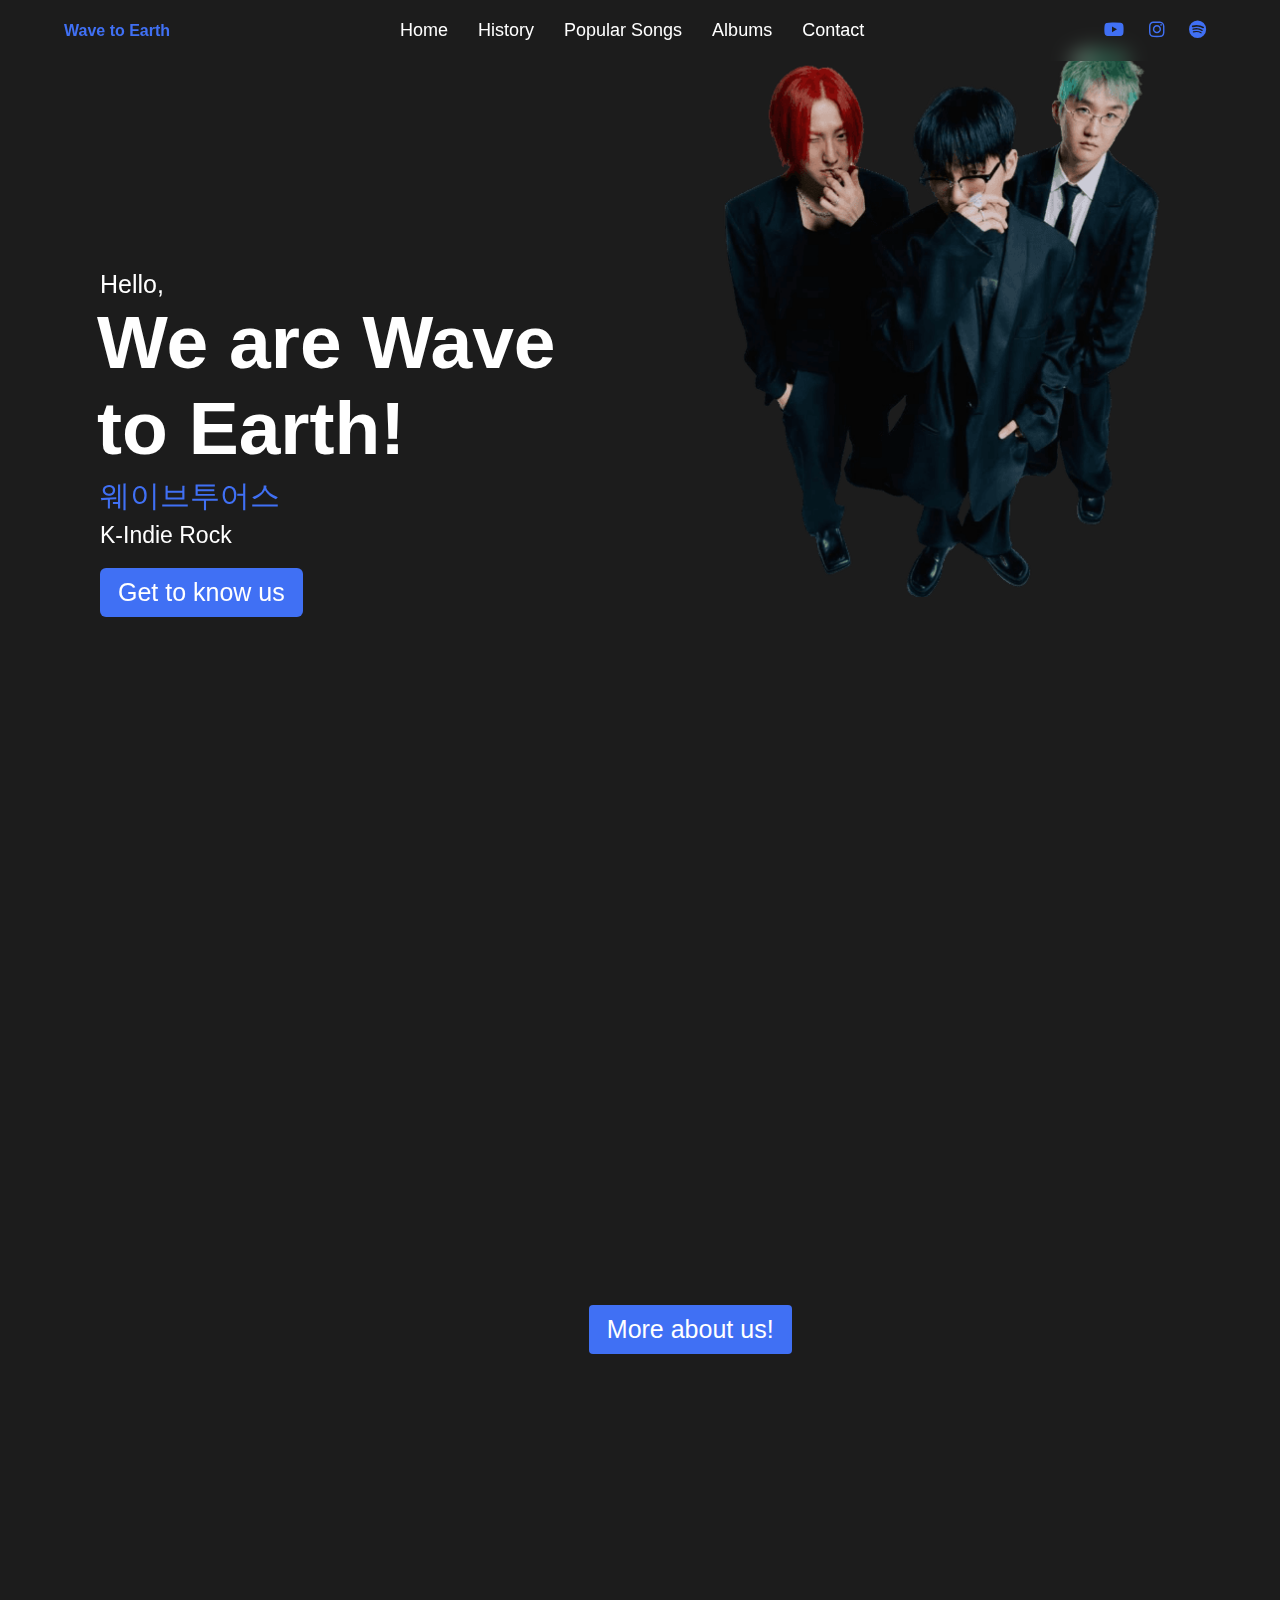
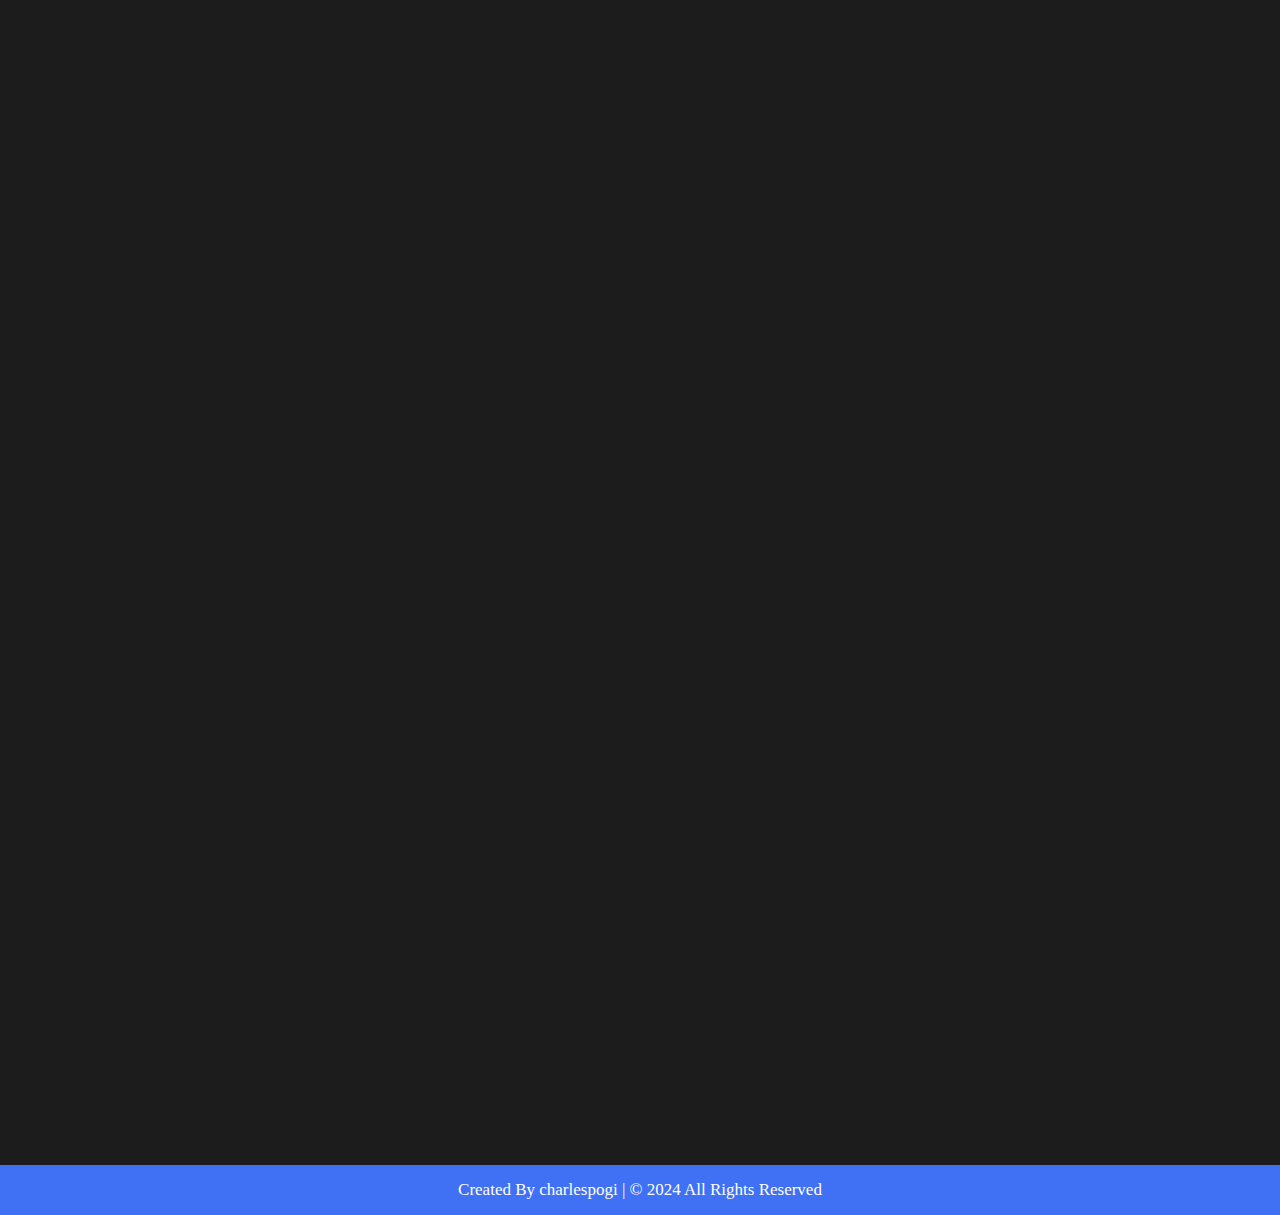
<file: index.html>
<!DOCTYPE html>
<html lang="en" dir="ltr">
 <head> 
  <meta charset="UTF-8"/>
  <title> Wave to Earth</title>
  <link rel="stylesheet" href="style.css"/>
  <link rel="stylesheet" href="https://unpkg.com/aos@next/dist/aos.css"/>
  <link rel="stylesheet" href="https://cdnjs.cloudflare.com/ajax/libs/font-awesome/5.15.2/css/all.min.css"/>
  <meta name="viewport" content="width=device-width, initial-scale=1.0"/>
</head>
<body>

 <!-- navigation menu -->
 <nav>
   <div class="navbar">
    <div class="logo" data-aos="zoom-in" data-aos-duration="1200"><a href="#">Wave to Earth</a></div>

    <ul class="menu">
      <li data-aos="fade-up" data-aos-duration="150"><a href="#home">Home</a></li>
      <li data-aos="fade-up" data-aos-duration="300"><a href="#about">History</a></li>
      <li data-aos="fade-up" data-aos-duration="450"><a href="#skills">Popular Songs</a></li>
      <li data-aos="fade-up" data-aos-duration="600"><a href="#services">Albums</a></li>
      <li data-aos="fade-up" data-aos-duration="750"><a href="#contact">Contact</a></li>
      <div class="cancel-btn">
       <i class="fas fa-times"> </i>
      </div>
     </ul>
     <div class="media-icons">
      <a href="https://www.youtube.com/channel/UCBJNpcJaUcVyw4LlqGRMpcQ" data-aos="fade-up" data-aos-duration="1200" data-aos-delay="900"><i class="fab fa-youtube"></i></a>
      <a href="https://www.instagram.com/wave_to_earth/" data-aos="fade-up" data-aos-duration="1200" data-aos-delay="1000"><i class="fab fa-instagram"></i></a>
      <a href="https://open.spotify.com/artist/5069JTmv5ZDyPeZaCCXiCg?si=Yu6kNd8sTR-IJp072YuTDQ" data-aos="fade-up" data-aos-duration="1200" data-aos-delay="1100"><i class="fab fa-spotify"></i></a>
    </div>
   </div>
   <div class="menu-btn">
    <i class="fas fa-bars"></i>
   </div>
  </nav>
  
  <!-- Home Selection Start -->
  <selection class="home" id="home">
    <div class="image" data-aos="zoom-in-left" data-aos-duration="3000"><img src="Photos/w2e.png" alt=""></div>
    <div class="home-content">
      <div class="text">
        <div class="text-one" data-aos="flip-up" data-aos-duration="1200" data-aos-delay="1300">Hello,</div>
        <div class="text-two" data-aos="fade-right" data-aos-duration="1200" data-aos-delay="1450">We are Wave to Earth!</div>
        <div class="text-three" data-aos="fade-left" data-aos-duration="1200" data-aos-delay="1600">웨이브투어스</div>
        <div class="text-four" data-aos="zoom-out" data-aos-duration="1200" data-aos-delay="1750">K-Indie Rock</div>
    </div>
    <div class="button" data-aos="fade-up" data-aos-duration="1200" data-aos-delay="1900">
     <button>Get to know us</button>
   </div>
 </div>
</selection>

<!--About Section Start-->
<section class="about" id="about">
 <div class="content" >
   <div class= "title" data-aos="fade-up" data-aos-duration="1500"> <span>History</span> </div> 
    <div class="about-details">
     <div class="left" data-aos="fade-right" data-aos-duration="1500" data-aos-delay="200">
     <img src="Photos/wave2earth.jpg" alt=""/>
    </div>
    <div class="right">
      <div class="topic" data-aos="fade-left" data-aos-duration="1500" data-aos-delay="200">How we started</div>      
    <p data-aos="flip-down" data-aos-duration="1500" data-aos-delay="300"> Wave to Earth was formed when Kim Daniel and Shin Dongkyu were in middle school. They said they formed a band with the ambition of "showing music that makes a new wave.” They debuted with the single "wave" on 23 August 2019 with a new member Cha Soonjong. While the three of them are the official members, the session members also include Jo Jung-geun (keyboard), Jeon-min (saxophone), and Hong Seung-gi, an artwork member. They released two EPs in January 2020: Wave 0.01 and Summer Flows 0.02. They signed with Wavy, the label where Colde is the owner, in 2021.They had a live performance with La Poem on Naver Onstage. In 2023, they released their first studio album, 0.1 Flaws and All. They were included in the lineup of South Korean rock festivals, including the Seoul Jazz Festival and Pentaport Rock Festival, and The Other Festival in Indonesia.Wave To Earth recently completed a sold-out North American tour in September 2023. On September 6, 2024, they released their latest studio album entitled Play with Earth! 0.03.</p>

  
 
    <div class="button">
      <button> More about us!</button>
    </div>
   </div>
  </div>
 </div>
</section>

<!--My Skills Section Start-->

<section class="skills" id="skills">
 <div class="content">
   <div class="title"data-aos="fade-up" data-aos-duration="1200"><span>Popular Songs</span></div>
   <div class="skills-details">
   <div class="text">
     <div class="topic" data-aos="fade-right" data-aos-duration="1200" data-aos-delay="200">Wave to Earth is known from their song 'Seasons'</div> 
     <p data-aos="fade-right" data-aos-duration="1200" data-aos-delay="400"> 'Seasons' delves into the turbulent emotions of love intertwined with fear of causing harm to the loved one. The lyrics convey a deep sense of affection and the narrator's reluctance to pursue it, fearing negative repercussions on their beloved's life. </p>
     <div class="experience"data-aos="fade-up" data-aos-duration="1200" data-aos-delay="600">
      <div class="num">2019</div>
      <div class="exp">
      We started <br/>
      Since
      </div>
     </div>
    </div>
    <div class="boxes">
      <div class="box">
       <div class="topic"data-aos="fade-left" data-aos-duration="1200" data-aos-delay="150">seasons</div>
       <div class="per"data-aos="zoom-in" data-aos-duration="1200" data-aos-delay="300">295k</div>
      </div>
      <div class="box">
        <div class="topic"data-aos="fade-right" data-aos-duration="1200" data-aos-delay="150">love.</div>
        <div class="per"data-aos="zoom-in" data-aos-duration="1200" data-aos-delay="300">111k</div>
       </div>
       <div class="box">
        <div class="topic" data-aos="fade-right" data-aos-duration="1200" data-aos-delay="450">bad</div>
        <div class="per" data-aos="zoom-in" data-aos-duration="1200" data-aos-delay="600">181k</div>
       </div>
       <div class="box">
        <div class="topic" data-aos="fade-left" data-aos-duration="1200" data-aos-delay="450">light</div>
        <div class="per" data-aos="zoom-in" data-aos-duration="1200" data-aos-delay="600">93k</div>
       </div>
      </div>
     </div>
    </div>
   </section>
   
<!--ALBUM -->   
  <section class="services" id="services">
   <div class="content">
    <div class="title" data-aos="fade-up" data-aos-duration="1200"><span>Albums</span></div>
    <div class="boxes">
    <div class="box" data-aos="fade-up" data-aos-duration="1500" data-aos-delay="200">
      <div class="icon">
        <i class="fas fa-book"></i>
        </div>
        <div class="topic">wave 0.01</div>
        <a href="wave.html">View Here</a>
      </div>
      <div class="box" data-aos="fade-up" data-aos-duration="1500" data-aos-delay="200">
        <div class="icon">
          <i class="fas fa-book"></i>
          </div>

          <div class="topic">summer flows 0.02</div>
          <a href="summer.html">View Here</a>
        </div>
        <div class="box" data-aos="fade-up" data-aos-duration="1500" data-aos-delay="200">
          <div class="icon">
            <i class="fas fa-book"></i>
            </div>

            <div class="topic">0.1 flaws and all</div>
            <a href="flaws.html">View Here</a>
          </div>
          <div class="box" data-aos="fade-up" data-aos-duration="1500" data-aos-delay="200">
            <div class="icon">
              <i class="fas fa-book"></i>
              </div>

              <div class="topic">play with earth! 0.03</div>
              <a href="play.html">View Here</a>
            </div>
              <div class="box" data-aos="fade-up" data-aos-duration="1500" data-aos-delay="200">
                <div class="icon">
                  <i class="fas fa-book"></i>
                  </div> 

                  <div class="topic">light</div>
                  <a href="light.html">View Here</a>
                </div>
                <div class="box" data-aos="fade-up" data-aos-duration="1500" data-aos-delay="200">
                  <div class="icon">
                    <i class="fas fa-book"></i>
                    </div>

                    <div class="topic">calla</div>
                    <a href="calla.html">View Here</a>
                  </div>
                  <div class="box" data-aos="fade-up" data-aos-duration="1500" data-aos-delay="200">
                    <div class="icon">
                      <i class="fas fa-book"></i>
                      </div>

                      <div class="topic">nouvelle vague</div>
                      <a href="nouvelle.html">View Here</a>
                    </div>
                    <div class="box" data-aos="fade-up" data-aos-duration="1500" data-aos-delay="200">
                      <div class="icon">
                        <i class="fas fa-book"></i>
                        </div>

                        <div class="topic">daisy</div>
                        <a href="daisy.html">View Here</a>
                      </div>
                      <div class="box" data-aos="fade-up" data-aos-duration="1500" data-aos-delay="200">
                        <div class="icon">
                          <i class="fas fa-book"></i>
                          </div>

                          <div class="topic">pueblo</div>
                          <a href="pueblo.html">View Here</a>
                        </div>


    </div>
   </div>
  </section> 
  
<!--Contact Section part-->
<section class="contact" id="contact">
 <div class="content">
    <div class="title" data-aos="fade-up" data-aos-duration="1500"><span>Contact Us</span></div>
    <div class="text">
        <div class="topic" data-aos="fade-right" data-aos-duration="1500" data-aos-delay="200">Enjoy our Music</div>
        <button data-aos="zoom-in" data-aos-duration="1500" data-aos-delay="400">Chat Us</button>
    </div>
 </div>
</section>
 

<!--Footer-->
<footer>
 <div class="text"> 
    <span>Created By <a href="#">charlespogi</a> | &#169; 2024 All Rights Reserved </span>
 </div>
</footer>

<script src="https://unpkg.com/aos@next/dist/aos.js"></script>
<script>
  AOS.init({offset:0});
</script>
</body>
</html>
</file>
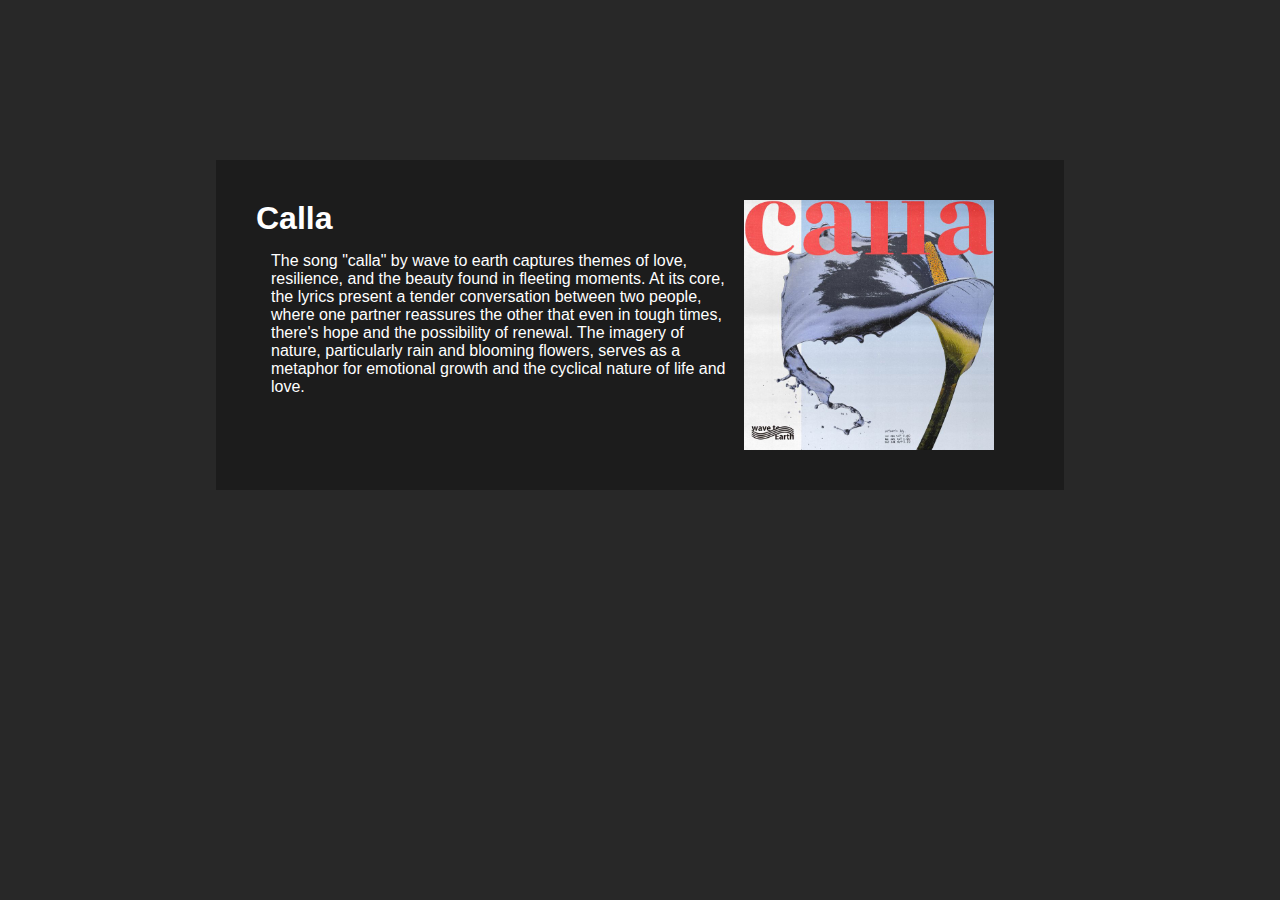
<file: calla.html>
<!DOCTYPE html>
<html lang="en">
    <head>
        <meta charset="UTF-8"/>
        <meta http-equiv="X-UA-Compatible" content="IE-edge"/>
        <meta name="viewport" content="width=device-width, initial-scale=1.0"/>
        <title>calla</title>
    <link rel="stylesheet" href="calla.css"/>
    </head>
    <body>
        <div class="section">
            <div class="text">
                <h1>Calla</h1>
                <p>
                    The song "calla" by wave to earth captures themes of love, resilience, and the beauty found in fleeting moments. At its core, the lyrics present a tender conversation between two people, where one partner reassures the other that even in tough times, there's hope and the possibility of renewal. The imagery of nature, particularly rain and blooming flowers, serves as a metaphor for emotional growth and the cyclical nature of life and love.               
                 </div>
                <img src="Photos/calla.jpg" alt=""/>
            </p>
        </div>
    </body>
</html>
</file>
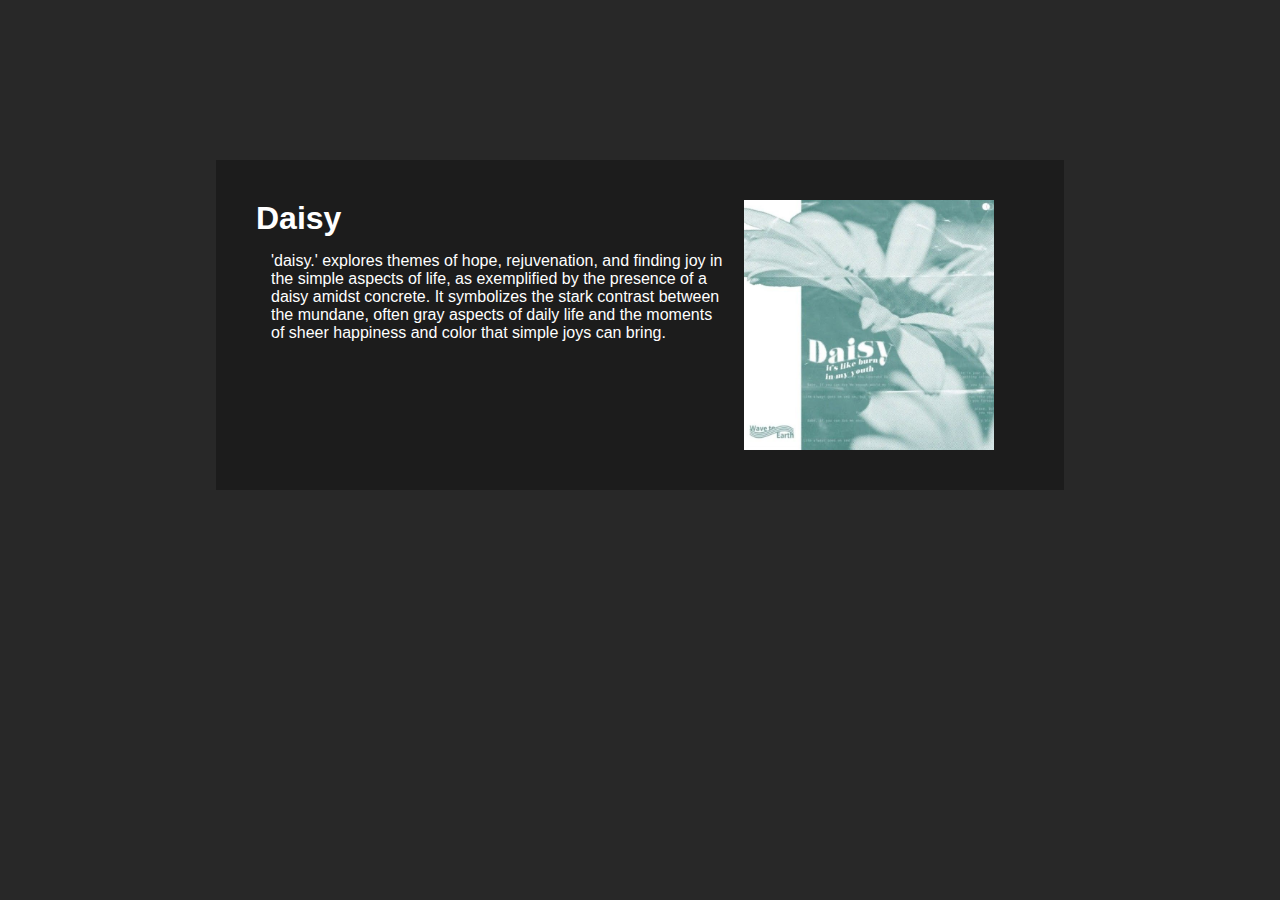
<file: daisy.html>
<!DOCTYPE html>
<html lang="en">
    <head>
        <meta charset="UTF-8"/>
        <meta http-equiv="X-UA-Compatible" content="IE-edge"/>
        <meta name="viewport" content="width=device-width, initial-scale=1.0"/>
        <title>daisy</title>
    <link rel="stylesheet" href="calla.css"/>
    </head>
    <body>
        <div class="section">
            <div class="text">
                <h1>Daisy</h1>
                <p>
                    'daisy.' explores themes of hope, rejuvenation, and finding joy in the simple aspects of life, as exemplified by the presence of a daisy amidst concrete. It symbolizes the stark contrast between the mundane, often gray aspects of daily life and the moments of sheer happiness and color that simple joys can bring.                 </div>
                <img src="Photos/daisy.jpg" alt=""/>
            </p>
        </div>
    </body>
</html>
</file>
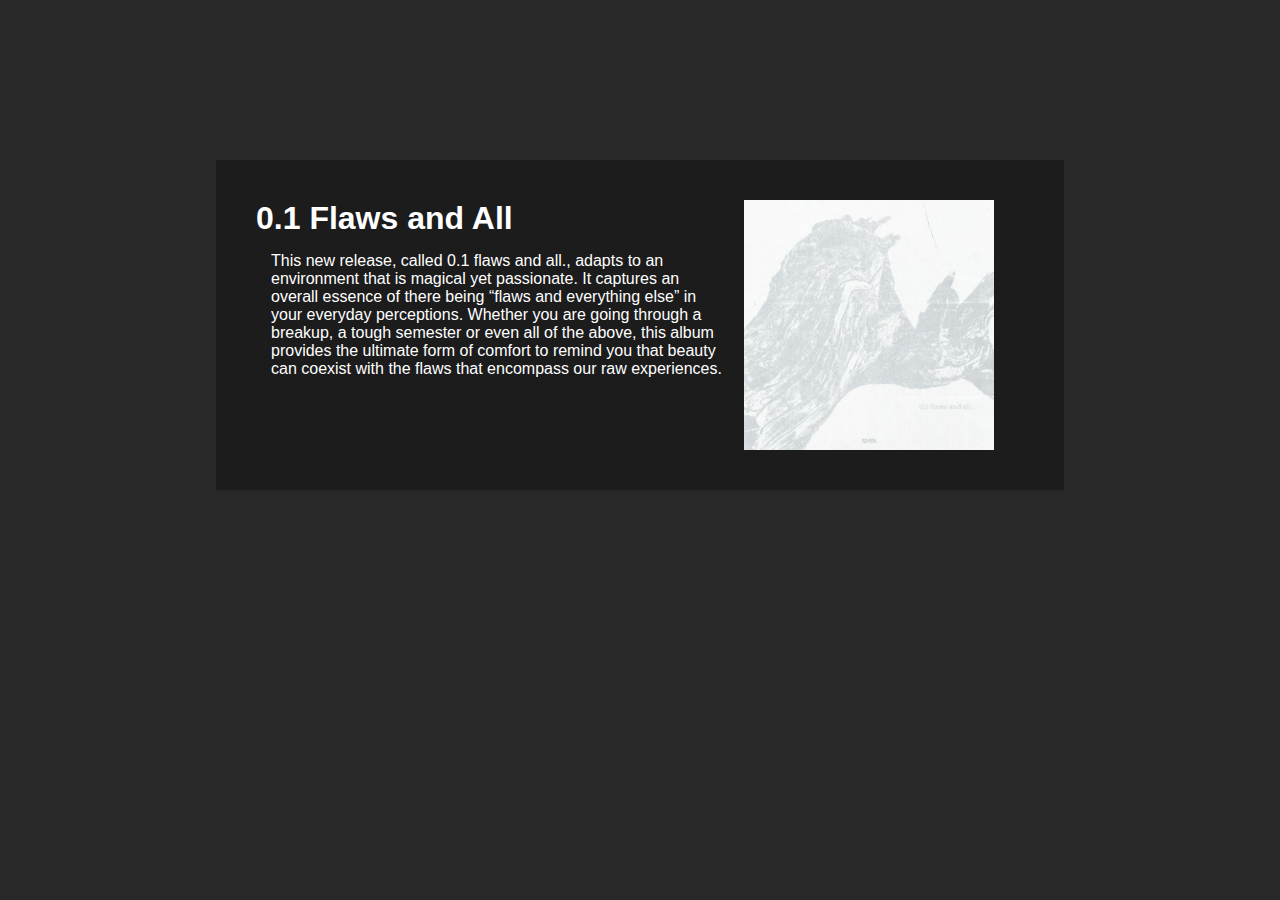
<file: flaws.html>
<!DOCTYPE html>
<html lang="en">
    <head>
        <meta charset="UTF-8"/>
        <meta http-equiv="X-UA-Compatible" content="IE-edge"/>
        <meta name="viewport" content="width=device-width, initial-scale=1.0"/>
        <title>0.1 flaws and all</title>
    <link rel="stylesheet" href="flaws.css"/>
    </head>
    <body>
        <div class="section">
            <div class="text">
                <h1>0.1 Flaws and All</h1>
                <p>
                    This new release, called 0.1 flaws and all., adapts to an environment that is magical yet passionate. It captures an overall essence of there being “flaws and everything else” in your everyday perceptions. Whether you are going through a breakup, a tough semester or even all of the above, this album provides the ultimate form of comfort to remind you that beauty can coexist with the flaws that encompass our raw experiences. 
                </div>
                <img src="Photos/flawsandall.jpg" alt=""/>
            </p>
        </div>
    </body>
</html>
</file>
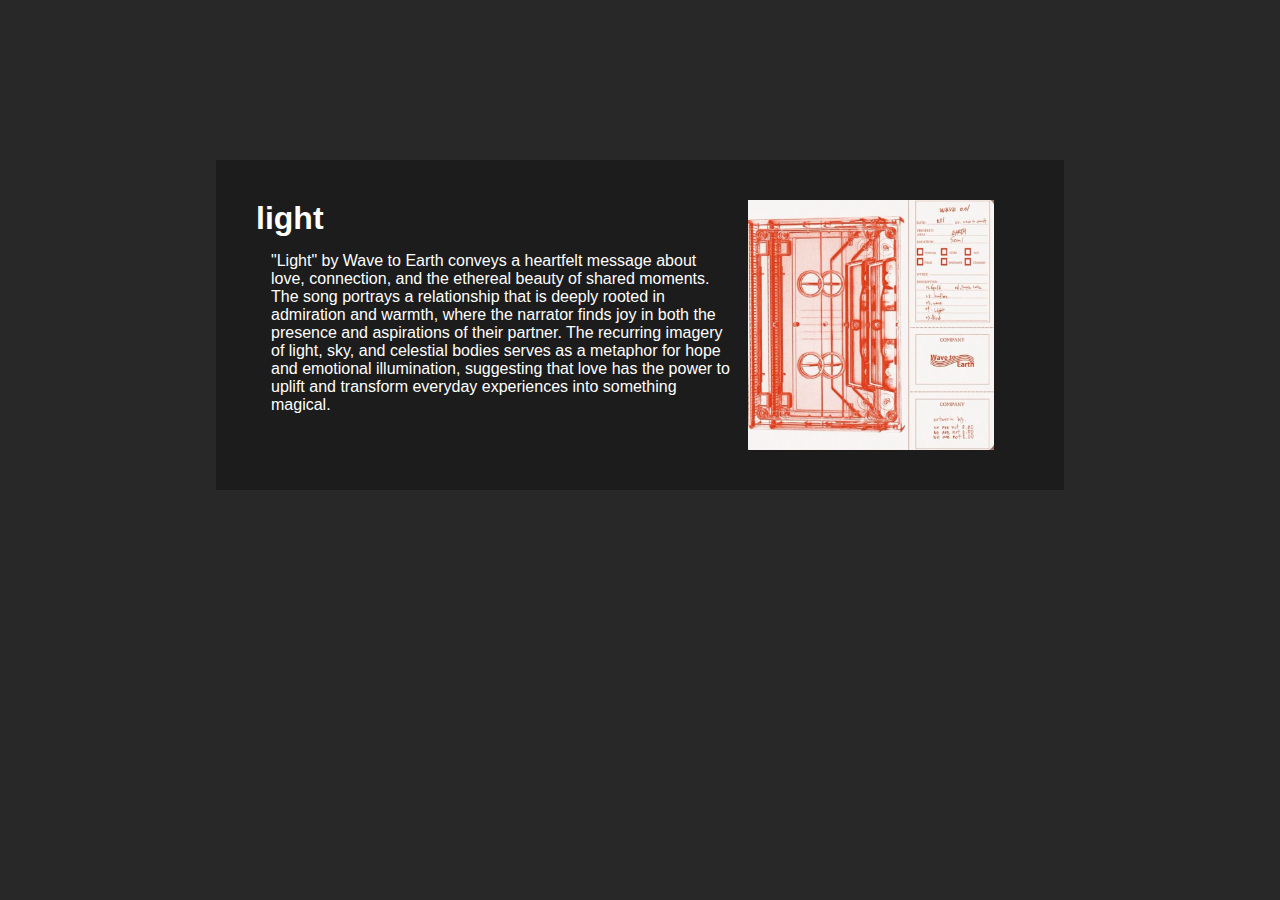
<file: light.html>
<!DOCTYPE html>
<html lang="en">
    <head>
        <meta charset="UTF-8"/>
        <meta http-equiv="X-UA-Compatible" content="IE-edge"/>
        <meta name="viewport" content="width=device-width, initial-scale=1.0"/>
        <title>light</title>
    <link rel="stylesheet" href="light.css"/>
    </head>
    <body>
        <div class="section">
            <div class="text">
                <h1>light</h1>
                <p>
                    "Light" by Wave to Earth conveys a heartfelt message about love, connection, and the ethereal beauty of shared moments. The song portrays a relationship that is deeply rooted in admiration and warmth, where the narrator finds joy in both the presence and aspirations of their partner. The recurring imagery of light, sky, and celestial bodies serves as a metaphor for hope and emotional illumination, suggesting that love has the power to uplift and transform everyday experiences into something magical.
                </div>
                <img src="Photos/wave0.01.jpg" alt=""/>
            </p>
        </div>
    </body>
</html>
</file>
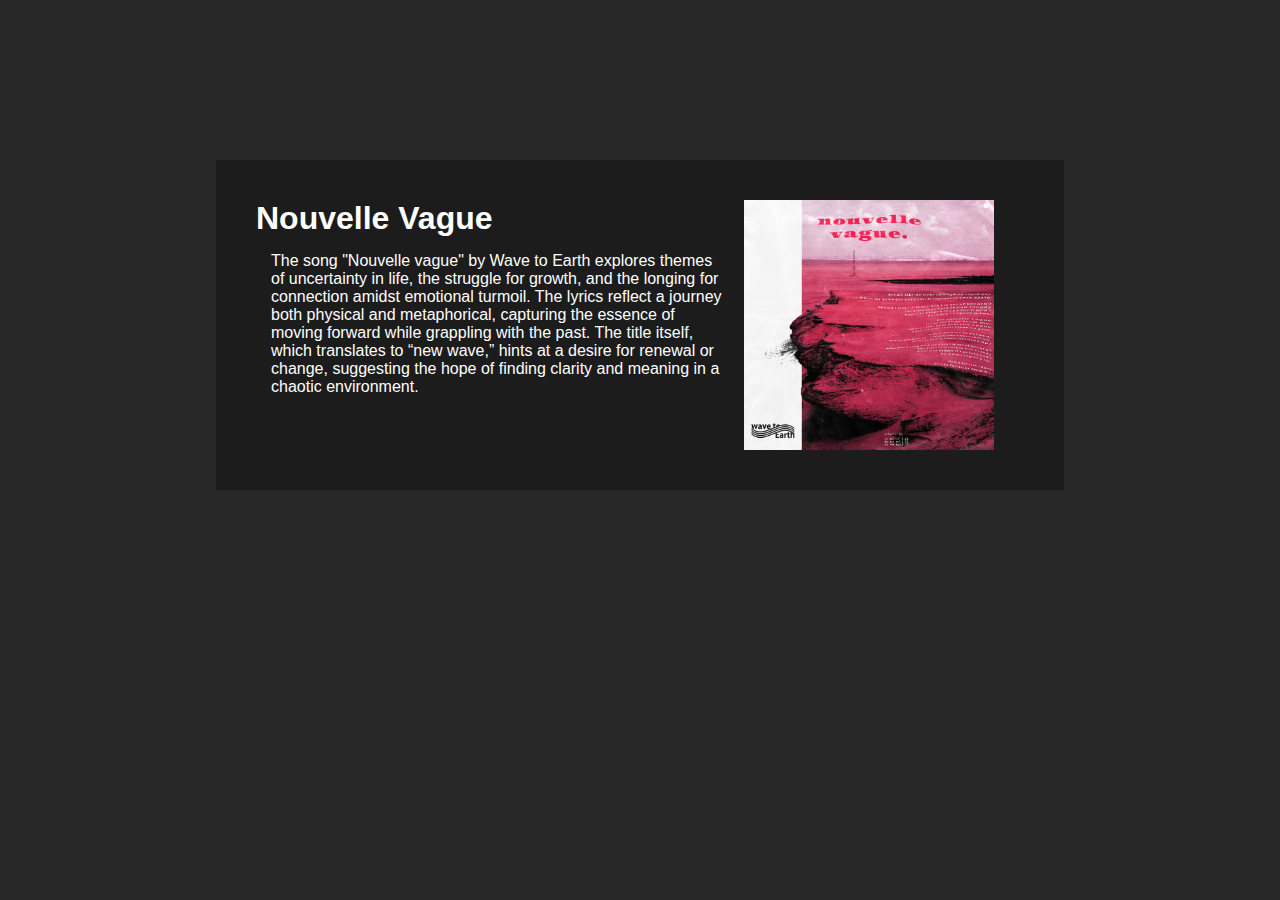
<file: nouvelle.html>
<!DOCTYPE html>
<html lang="en">
    <head>
        <meta charset="UTF-8"/>
        <meta http-equiv="X-UA-Compatible" content="IE-edge"/>
        <meta name="viewport" content="width=device-width, initial-scale=1.0"/>
        <title>nouvelle vague</title>
    <link rel="stylesheet" href="calla.css"/>
    </head>
    <body>
        <div class="section">
            <div class="text">
                <h1>Nouvelle Vague</h1>
                <p>
                    The song "Nouvelle vague" by Wave to Earth explores themes of uncertainty in life, the struggle for growth, and the longing for connection amidst emotional turmoil. The lyrics reflect a journey both physical and metaphorical, capturing the essence of moving forward while grappling with the past. The title itself, which translates to “new wave,” hints at a desire for renewal or change, suggesting the hope of finding clarity and meaning in a chaotic environment.
                                 </div>
                <img src="Photos/nouvellevague.jpg" alt=""/>
            </p>
        </div>
    </body>
</html>
</file>
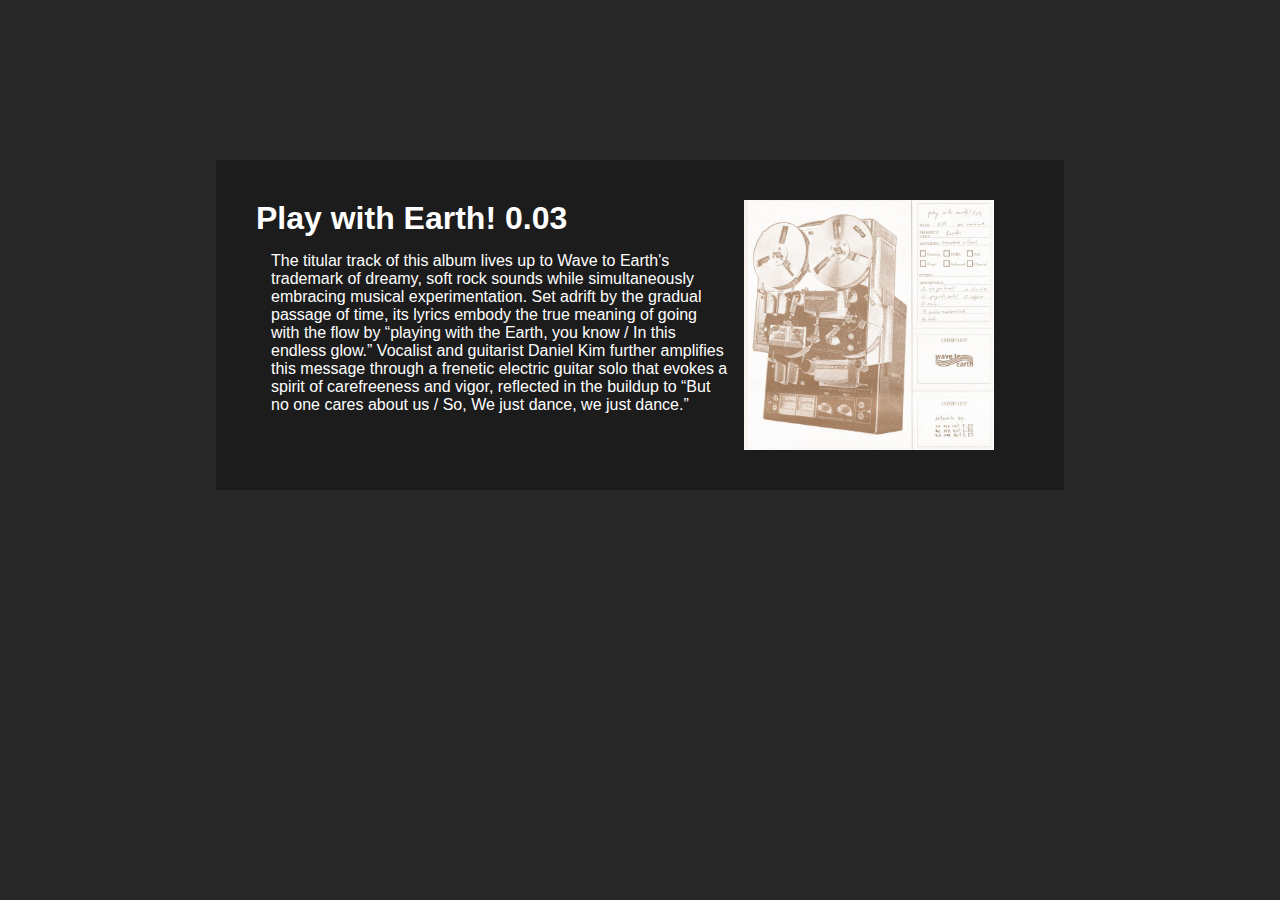
<file: play.html>
<!DOCTYPE html>
<html lang="en">
    <head>
        <meta charset="UTF-8"/>
        <meta http-equiv="X-UA-Compatible" content="IE-edge"/>
        <meta name="viewport" content="width=device-width, initial-scale=1.0"/>
        <title>play with earth! 0.03</title>
    <link rel="stylesheet" href="play.css"/>
    </head>
    <body>
        <div class="section">
            <div class="text">
                <h1>Play with Earth! 0.03</h1>
                <p>
                    The titular track of this album lives up to Wave to Earth's trademark of dreamy, soft rock sounds while simultaneously embracing musical experimentation. Set adrift by the gradual passage of time, its lyrics embody the true meaning of going with the flow by “playing with the Earth, you know / In this endless glow.” Vocalist and guitarist Daniel Kim further amplifies this message through a frenetic electric guitar solo that evokes a spirit of carefreeness and vigor, reflected in the buildup to “But no one cares about us / So, We just dance, we just dance.”
                </div>
                <img src="Photos/playwithearth.jpg" alt=""/>
            </p>
        </div>
    </body>
</html>
</file>
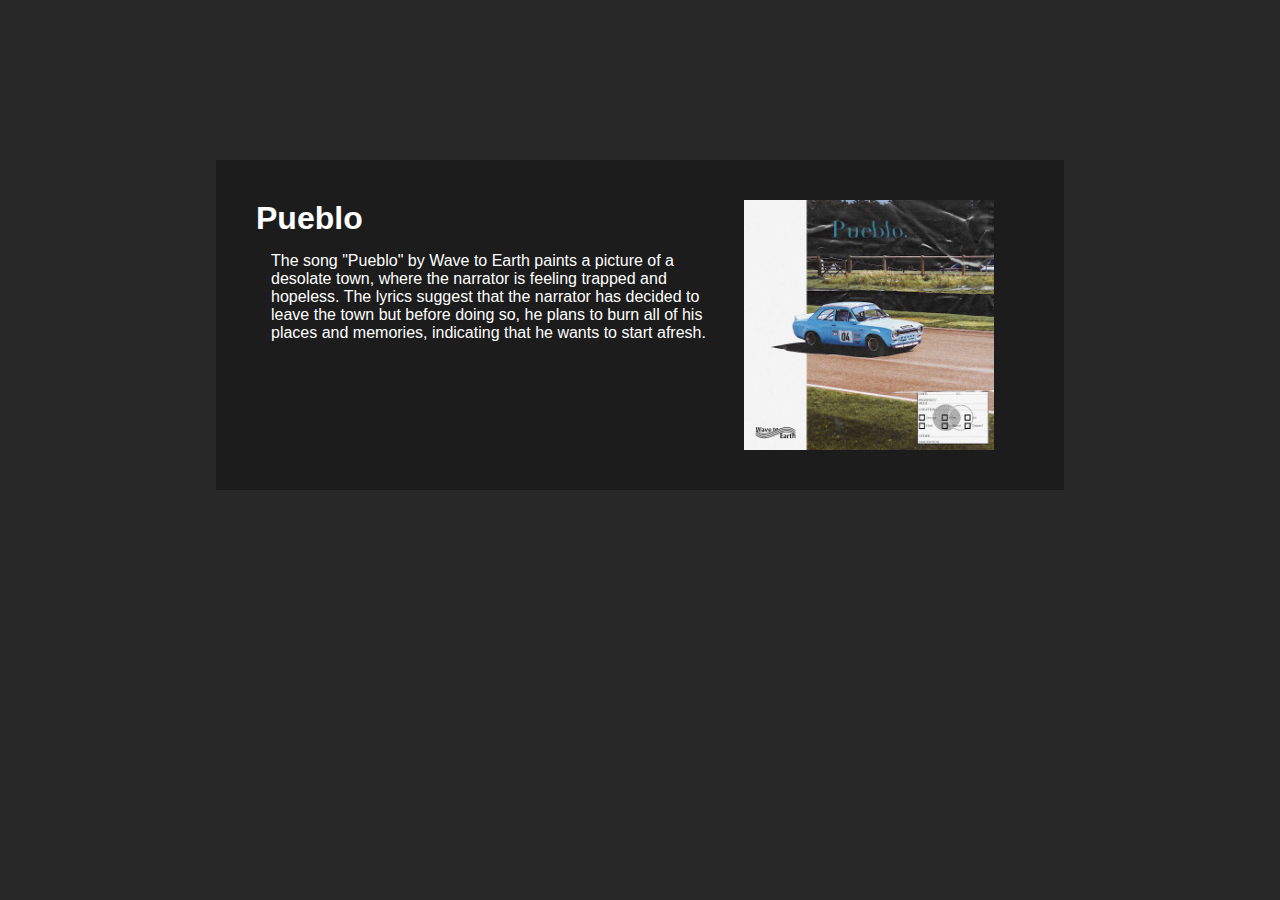
<file: pueblo.html>
<!DOCTYPE html>
<html lang="en">
    <head>
        <meta charset="UTF-8"/>
        <meta http-equiv="X-UA-Compatible" content="IE-edge"/>
        <meta name="viewport" content="width=device-width, initial-scale=1.0"/>
        <title>pueblo</title>
    <link rel="stylesheet" href="calla.css"/>
    </head>
    <body>
        <div class="section">
            <div class="text">
                <h1>Pueblo</h1>
                <p>
                    The song "Pueblo" by Wave to Earth paints a picture of a desolate town, where the narrator is feeling trapped and hopeless. The lyrics suggest that the narrator has decided to leave the town but before doing so, he plans to burn all of his places and memories, indicating that he wants to start afresh.                 </div>
                <img src="Photos/pueblo.jpg" alt=""/>
            </p>
        </div>
    </body>
</html>
</file>
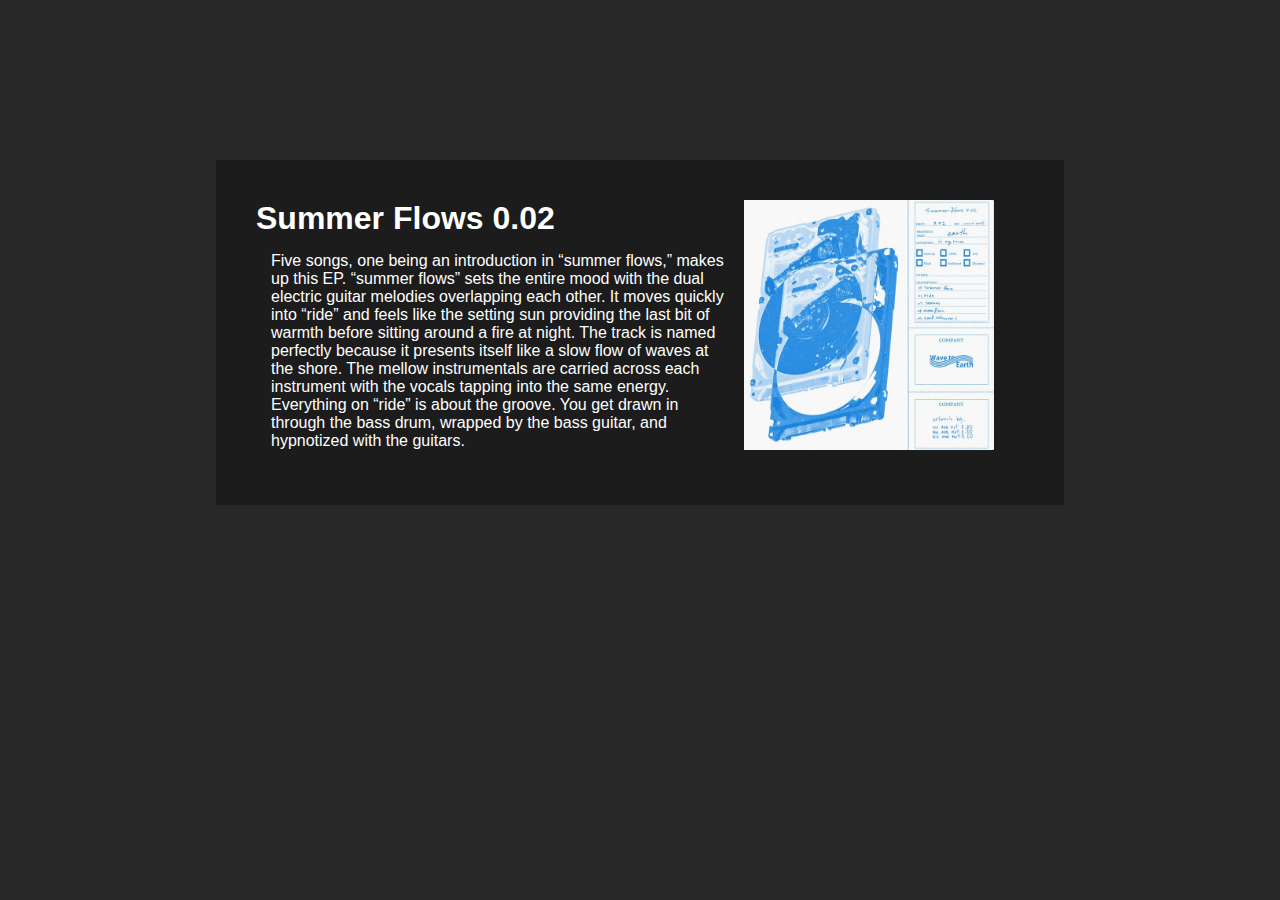
<file: summer.html>
<!DOCTYPE html>
<html lang="en">
    <head>
        <meta charset="UTF-8"/>
        <meta http-equiv="X-UA-Compatible" content="IE-edge"/>
        <meta name="viewport" content="width=device-width, initial-scale=1.0"/>
        <title>summer flows 0.02</title>
    <link rel="stylesheet" href="summer.css"/>
    </head>
    <body>
        <div class="section">
            <div class="text">
                <h1>Summer Flows 0.02</h1>
                <p>
                    Five songs, one being an introduction in “summer flows,” makes up this EP. “summer flows” sets the entire mood with the dual electric guitar melodies overlapping each other. It moves quickly into “ride” and feels like the setting sun providing the last bit of warmth before sitting around a fire at night. The track is named perfectly because it presents itself like a slow flow of waves at the shore. The mellow instrumentals are carried across each instrument with the vocals tapping into the same energy. Everything on “ride” is about the groove. You get drawn in through the bass drum, wrapped by the bass guitar, and hypnotized with the guitars.          
                      </div>
                <img src="Photos/summerflows.jpg" alt=""/>
            </p>
        </div>
    </body>
</html>
</file>
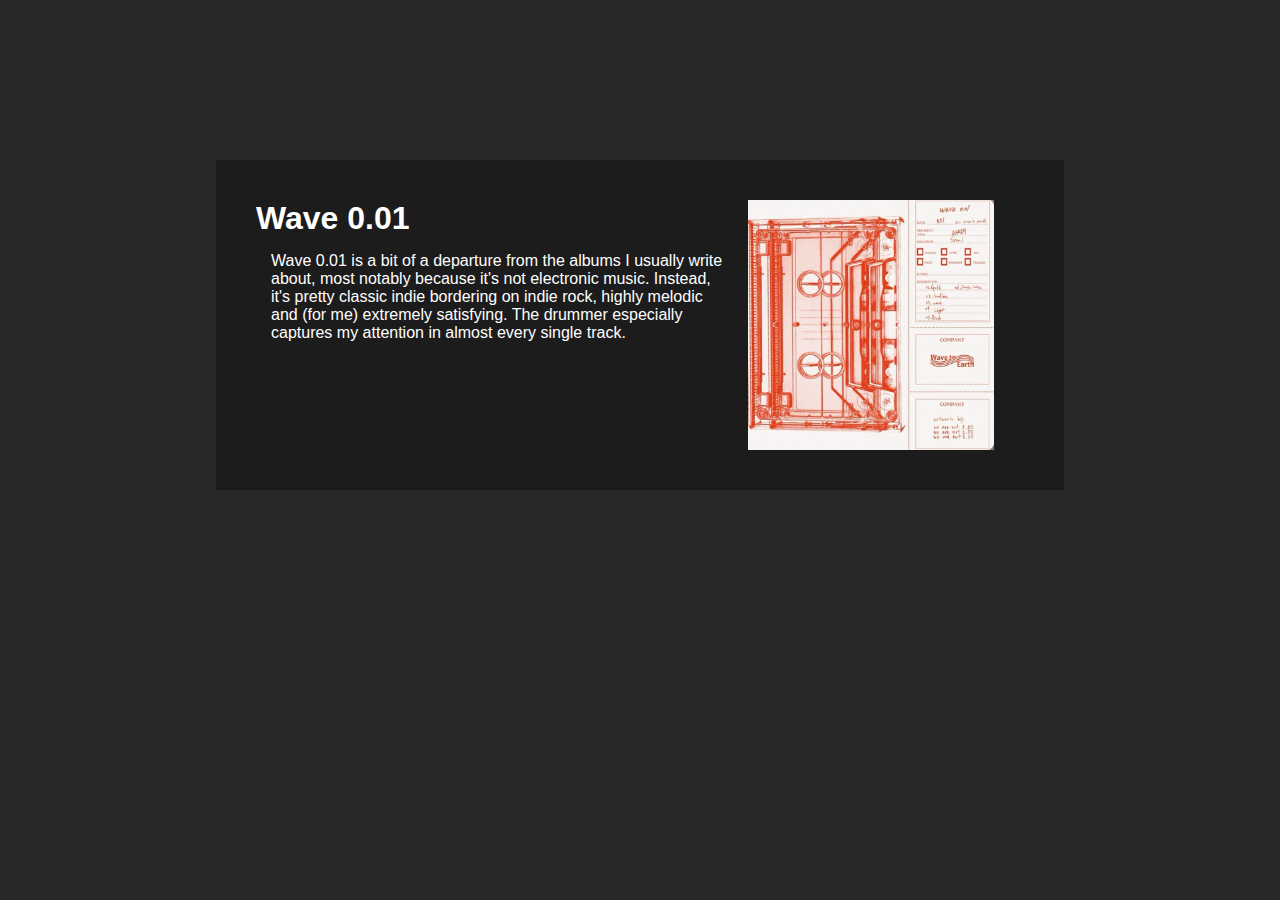
<file: wave.html>
<!DOCTYPE html>
<html lang="en">
    <head>
        <meta charset="UTF-8"/>
        <meta http-equiv="X-UA-Compatible" content="IE-edge"/>
        <meta name="viewport" content="width=device-width, initial-scale=1.0"/>
        <title>wave 0.01</title>
    <link rel="stylesheet" href="wave.css"/>
    </head>
    <body>
        <div class="section">
            <div class="text">
                <h1>Wave 0.01</h1>
                <p>
                    Wave 0.01 is a bit of a departure from the albums I usually write about, most notably because it's not electronic music. Instead, it's pretty classic indie bordering on indie rock, highly melodic and (for me) extremely satisfying. The drummer especially captures my attention in almost every single track.
                </div>
                <img src="Photos/wave0.01.jpg" alt=""/>
            </p>
        </div>
    </body>
</html>
</file>
<file: style.css>
*{
    margin: 0;
    padding: 0;
    box-sizing: border-box;
    text-decoration: none;
    scroll-behavior: smooth;
}

/*custom scroll bar*/
::-webkit-scrollbar {
    width: 10px;
}
::-webkit-scrollbar-track {
    background: #f1f1f1;
}
::-webkit-scrollbar-thumb {
    background: #a1a2a5;
    border-radius: 12px;
    transition: all 0.8s ease;
}

::-webkit-scrollbar-thumb-hover {
    background: #4070f4;
}

nav{
    backdrop-filter: blur(10px);
    position: fixed;
    width: 100%;
    padding: 20px 0;
    z-index: 998;
    transition: all 0.8s ease;
    display: flex;
    justify-content: center;
    align-items: center;
    font-family: 'Ubuntu', sans-serif;
}
nav.sticky{
    background: #4070f4;
    padding: 13px 0;
}
nav .navbar{
    width: 90%;
    display: flex;
    justify-content: space-between;
    align-items: center;
    margin: auto;
}
nav .navbar .logo a{
    font-weight: 600;
    font-size: clamp(1rem, 1rem + 2vm, 2rem);
    color: #4070f4;
}
nav.sticky .navbar .logo a{
    color: #fff;
}
nav .navbar .menu{
    display: flex;
    position: relative;
}
nav .navbar .menu li{
    list-style: none;
    margin: 0 15px;
}
.navbar .menu a{
    position: relative;
    font-size: 18px;
    font-weight: 500;
    color: white;
    padding: 6px 0;
    transition: all 0.8s ease;
}

.navbar .menu a::before{
    content: "";
    position: absolute;
    left: 0;
    bottom: -4px;
    height: 3px;
    width: 0%;
    background-color: #4070f4;
    transition: 0.8s ease;
}

.navbar .menu a:hover,
.navbar .menu a:hover::before{
    width: 100%;
    color: #4070f4;
}



nav.sticky .menu a{
    color: #fff;
}
nav.sticky .menu a:hover{
    color:white
}
.navbar .media-icons a{
    color:#4070f4;
    font-size: 18px;
    margin: 0 10px;
}
nav.sticky .media-icons a{
    color:#fff;
}


nav .menu-btn,
.navbar .menu .cancel-btn{
    position: absolute;
    color: #fff;
    right: 30px;
    top: 25px;
    font-size: 20px;
    cursor: pointer;
    transition: all 0.8s ease;
    display: none;
}
nav.menu-btn{
    color: #4070f4;
}
nav.sticky .menu-btn{
    color: #fff;
}
.navbar .menu .menu-btn{
    color: #fff;
}


.home{
    background-color: rgb(28, 28, 28);
    height: 100vh;
    width: 100%;
    display: flex;
    justify-content: center;
    align-items: center;
    flex-direction: row-reverse;
    overflow: hidden;
    font-family: 'Ubuntu', sans-serif;
}

.home .image{
    height: 100%;
    width: 100%;
}  

.home .image img{
    width: 86%;
}


.home .home-content{
    width: 90%;
    height: 100%;
    margin: auto 100px;
    display: flex;
    flex-direction: column;
    justify-content: center;
    color: white;
}

.home .text-one{
    font-size: 25px;
}
.home .text-two{
    font-size: 75px;
    font-weight: 600;
    margin-left: -3px;
}
.home .text-three{
    font-size: 30px;
    margin: 5px 0;
    color: #4070f4;
}
.home .text-four{
    font-size: 23px;
    margin: 5px 0;
}
.home .button{
margin: 14px 0;
}
.home .button button{
outline: none;
padding: 8px 16px; 
border-radius: 6px; 
font-size: 25px; 
font-weight: 400; 
background:#4070f4;
color: #fff;
cursor: pointer;
border: 2px solid transparent;
transition: all 0.8s ease;
}    
.home .button button:hover{
border-color: #4070f4;
background-color: #fff;
color: #4070f4;
}




section{
    background-color: rgb(28, 28, 28);
    padding top: 80px;
}
section .content{
    width: 80%;
    margin: 0px auto;
    font-family: 'poppins', sans-serif;
}
.about .about-details{
    display: flex;
    justify-content: space-between;
    align-items: center;
}
section .title{
    display: flex;
    justify-content: center;
    margin-bottom: 40px;
}
section .title span{
    color: white;
    font-size: 30px;
    font-weight: 600;
    position: relative;
    padding-bottom: 8px;
}
section .title span::before,
section .title span::after{
    content: '';
    position: absolute;
    height: 3px;
    width: 100%;
    background: #4070f4;
    left: 0;
    bottom: 0;
}
section .title span::after{
    bottom:-7px;
    width: 70%;
    left: 50%;
    transform: translateX(-50%);
}
.about .about-details .left{
    width: 45%;
}
.about .left img{
    height: 400px;
    width: 400px;
    object-fit: cover;
    border-radius: 12px;
}
.about-details .right{
    width: 55%;
}
section .topic{
    color: white;
    font-size: 25px;
    font-weight: 500;
    margin-bottom: 10px;
}
.about-details .right p{
    text-align: justify;
    color: white;
}
section .button{
    margin: 16px 0;
}
section .button button{
    outline: none;
    padding: 8px 16px;
    border-radius: 4px;
    font-size: 25px;
    font-weight: 400;
    background: #4070f4;
    color:white;
    border: 2px solid transparent;
    cursor: pointer;
    transition: all 0.8s ease;
}
section .button button:hover{
    border-color: #4070f4;
    background-color: #fff;
    color: #4070f4;
}


.skills{
    background: rgb(28, 28, 28);
}
.skills .content{
    padding: 40px 0;
}
.skills .skills-details{
    display: flex;
    justify-content: space-between;
    align-items: center;
}
.skills-details .text{
    width: 50%;
}
.skills-details p{
    color: white;
    text-align: justify;
}
.skills .skills-details .experience{
    display: flex;
    align-items: center;
    margin: 0 10px;
}
.skills-details .experience .num{
    color: white;
    font-size: 80px;
}
.skills-details .experience .exp{
    color: white;
    margin-left: 20px;
    font-size: 18px;
    font-weight: 500;
    margin: 0 6px;
}
.skills-details .boxes{
    width: 30%;
    display: flex;
    flex-wrap: wrap;
    justify-content: space-between;
}
.skills-details .box{
    width: calc(100%/2-20px);
    margin: 20px 0;
}
.skills-details .boxes .topic{
    font-size: 20px;
    color: #4070f4;
}
.skills-details .boxes .per{
    font-size: 60px;
    color: #4070f4;
}


.services .boxes{ 
    display: flex; 
    flex-wrap: wrap; 
    justify-content: space-between;
}
.services .boxes .box{ 
    margin: 20px 0;
    width: calc(100% / 3 - 20px); 
    text-align: center; 
    border-radius: 12px; 
    padding: 30px 10px;
    box-shadow: 0 5px 10px rgba(0, 0, 0, 0.12); 
    cursor: default;
    color: white;
    transition: all 0.8s ease;
}
.services .boxes .box:hover{
     background: #4070f4;
     color: #fff;
}
.services .boxes .box .icon{
    height: 50px;
    width: 50px;
    background-color: #4070f4;
    border-radius: 50%;
    text-align: center;
    line-height: 50px;
    font-size: 18px;
    color: #fff;
    margin: 0 auto 10px auto;
    transition: all 0.8s ease;
}
.boxes .box:hover .icon{
    background-color: #fff;
    color: #4070f4;
}
.services .boxes .box:hover .topic,
.services .boxes .box:hover p{
    color: white;
    transition: all 0.8s ease;
}
.services .boxes .box:hover .topic,
.services .boxes .box:hover p{
    color: #fff;
}

.contact{
    background: rgb(28, 28, 28);
}
.contact .content{
    margin: 0 auto;
    padding: 30px 0;
}
.contact .text{
    width: 80%;
    text-align: center;
    margin: auto;
}


footer{
    background:#4070f4;
    padding: 15px 0;
    text-align: center;
    font-family: 'poppins'sans-serif;
}
footer .text span{
    font-size: 17px;
    font-weight: 400;
    color: #fff;
}
footer .text span a{
    font-weight: 500;
    color: #fff;
}
footer .text span a:hover{
    text-decoration: underline;
}

/*scroll to top button*/
.scroll-button a{
    position: fixed;
    bottom: 20px;
    right: 20px;
    color: #fff;
    background: #4070f4;
    padding: 7px 12px;
    font-size: 18px;
    border-radius: 6px;
    box-shadow: rgba(0, 0, 0, 0.15);
    display: none;
}
/*for responsive media query*/
@media (max-width: 1190px){
    section .content{
        width: 90%;
    }
}
@media (max-width: 1000px){
    .about .about-details{
        justify-content: center;
       flex-direction: column;
    }
    .about-details .left{
        display: flex;
        justify-content: center;
        width: 100%;
    }
    .about-details .right{
        width: 90%;
        margin: 40px 0;
    }
    .services .boxes .box{
        margin: 20px 0;
        width: calc(100% / 2 - 20px);
    }
}
@media (max-width: 900px){
    .about .left img{
        height: 350px;
        width: 350px;
    }
}

@media (max-width: 968px){
    nav .navbar{
        width: 90%;
    }
    nav .navbar .menu{
        position: fixed;
        left: -100%;
        top: 0;
        background: white;
        height: 100vh;
        max-width: 400px;
        width: 100%;
        padding-top: 60px;
        flex-direction: column;
        align-items: center;
        transition: all 0.8s ease;
    }
    .navbar.active .menu{
        left: 0;
    }
    nav .navbar .menu a{
        font-size: 23px;
        display: block;
        color: #fff;
        margin: 10px 0;
    }
    nav.sticky .menu a:hover{
        color:#4070f4
    }
    nav .navbar .media-icons{
        display: none;
    }
    nav .menu-btn,
    .navbar .menu .cancel-btn{
        display: block;
    }

    .home{
        display: flex;
        justify-content: center;
        align-items: center;
        flex-direction: column;
    }

    .home .image{
        width: 60%;
        margin-top: 40px;
    }

    .home .text-two{
        font-size: 65px;
    }
    .home .text-three{
    font-size: 35px;
    }
    .skills .skills-details{
        align-items: center;
        justify-content: center;
        flex-direction: column;
    }
    .skills-details .text{
        width: 100%;
        margin: 50px;
    }
    .skills-details .boxes{
        justify-content: center;
        align-items: center;
        width: 100%;
    }
    .services .boxes .box{
        margin: 20px 0;
        width: 100%;
    }
    .contact .text{
        width:100%
    }
}

@media (max-width: 500px){

    .home .image{
        width: 75%;
    }

    .home .text-two{
        font-size: 55px;
    }
    .home .text-three{
        font-size: 33px;
    }
    .skills-details .boxes .per{
        font-size: 50px;
        color:#4070f4;
    }
}
</file>
<file: calla.css>
body{
    margin: 0;
    font-family: sans-serif;
    background-color: #282828;
}
.section{
    background-color: rgb(28, 28, 28);
    display: flex;
    justify-content: space-between;
    padding: 40px;
    width: 60%;
    margin: 10rem auto 0 auto;
}
.section img{
    height: 250px;
}
.section h1{
    margin: 0;
    color: white
}

.section p{
    color: white;
    margin: 15px;
}
</file>
<file: flaws.css>
body{
    margin: 0;
    font-family: sans-serif;
    background-color: #282828;
}
.section{
    background-color: rgb(28, 28, 28);
    display: flex;
    justify-content: space-between;
    padding: 40px;
    width: 60%;
    margin: 10rem auto 0 auto;
}
.section img{
    height: 250px;
}
.section h1{
    margin: 0;
    color: white
}

.section p{
    color: white;
    margin: 15px;
}
</file>
<file: light.css>
body{
    margin: 0;
    font-family: sans-serif;
    background-color: #282828;
}
.section{
    background-color: rgb(28, 28, 28);
    display: flex;
    justify-content: space-between;
    padding: 40px;
    width: 60%;
    margin: 10rem auto 0 auto;
}
.section img{
    height: 250px;
}
.section h1{
    margin: 0;
    color: white
}

.section p{
    color: white;
    margin: 15px;
}
</file>
<file: play.css>
body{
    margin: 0;
    font-family: sans-serif;
    background-color: #282828;
}
.section{
    background-color: rgb(28, 28, 28);
    display: flex;
    justify-content: space-between;
    padding: 40px;
    width: 60%;
    margin: 10rem auto 0 auto;
}
.section img{
    height: 250px;
}
.section h1{
    margin: 0;
    color: white
}

.section p{
    color: white;
    margin: 15px;
}
</file>
<file: summer.css>
body{
    margin: 0;
    font-family: sans-serif;
    background-color: #282828;
}
.section{
    background-color: rgb(28, 28, 28);
    display: flex;
    justify-content: space-between;
    padding: 40px;
    width: 60%;
    margin: 10rem auto 0 auto;
}
.section img{
    height: 250px;
}
.section h1{
    margin: 0;
    color: white
}

.section p{
    color: white;
    margin: 15px;
}
</file>
<file: wave.css>
body{
    margin: 0;
    font-family: sans-serif;
    background-color: #282828;
}
.section{
    background-color: rgb(28, 28, 28);
    display: flex;
    justify-content: space-between;
    padding: 40px;
    width: 60%;
    margin: 10rem auto 0 auto;
}
.section img{
    height: 250px;
}
.section h1{
    margin: 0;
    color: white
}

.section p{
    color: white;
    margin: 15px;
}
</file>
